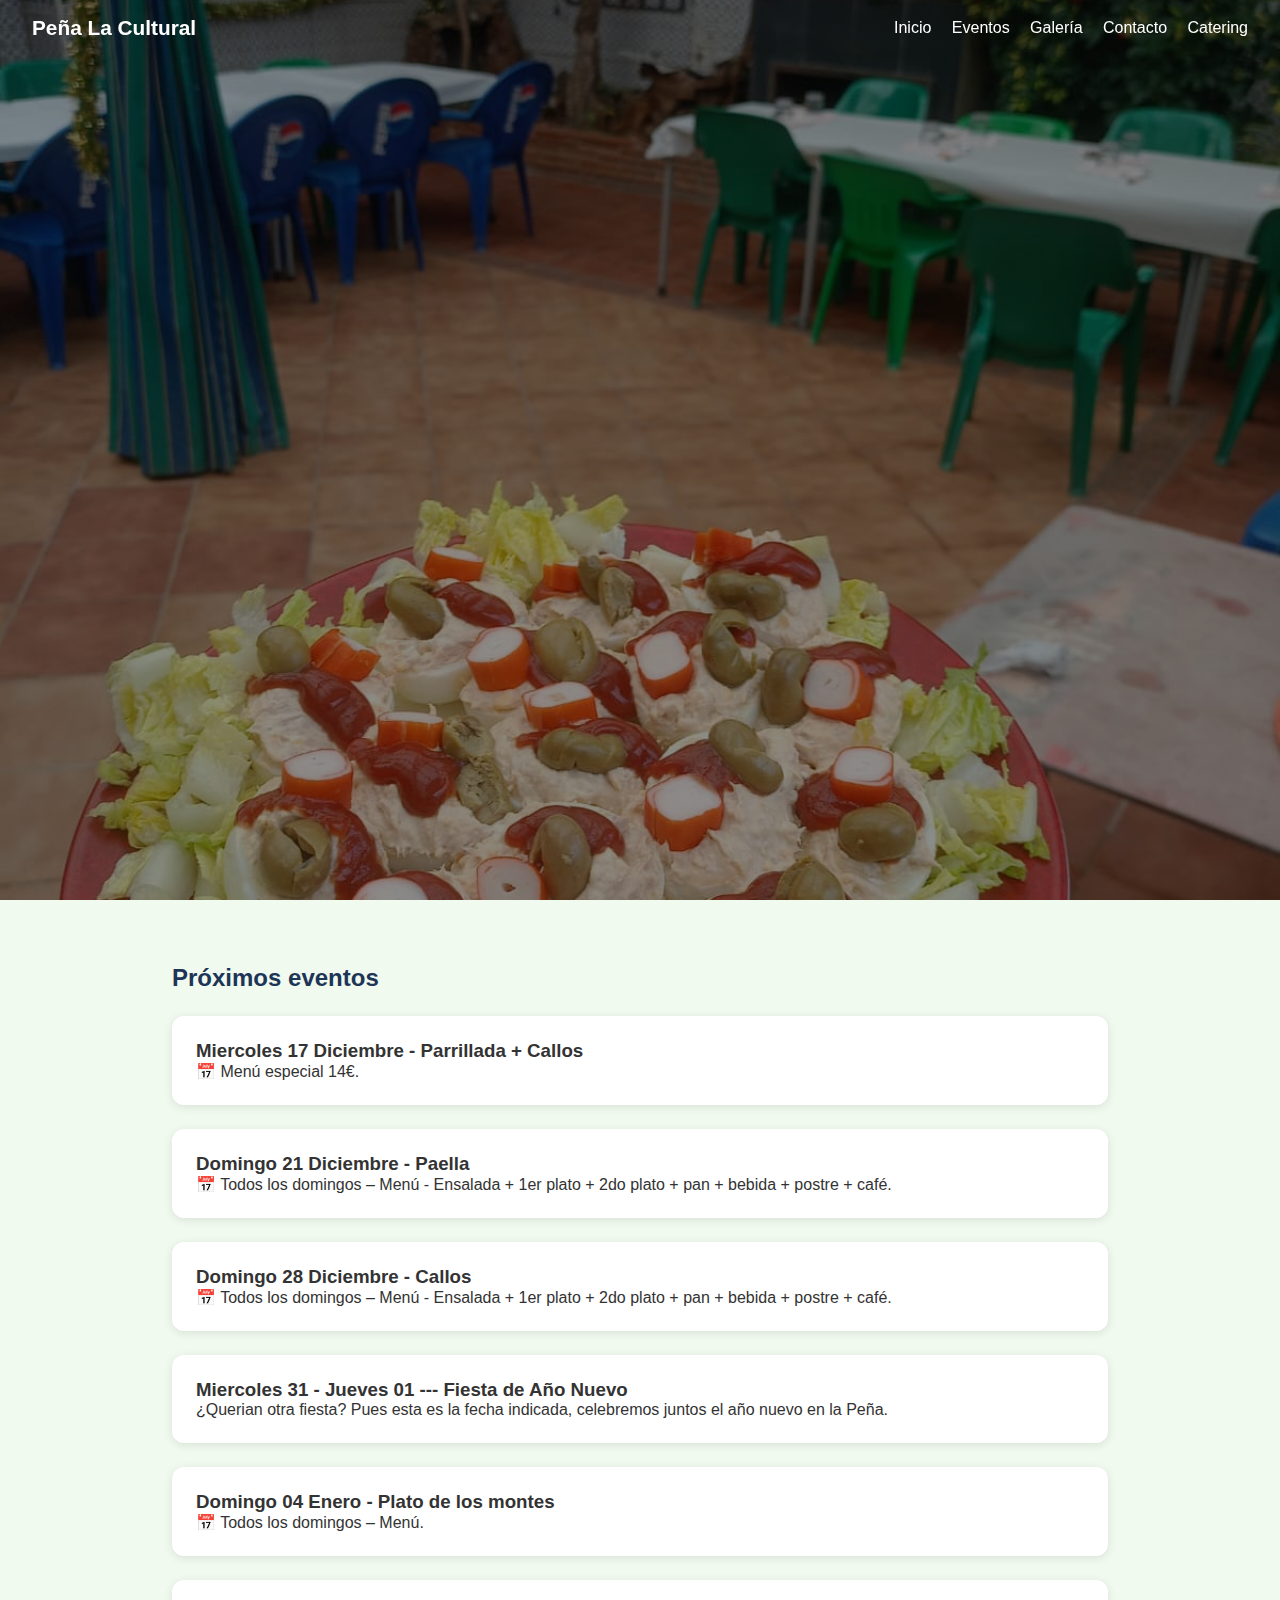
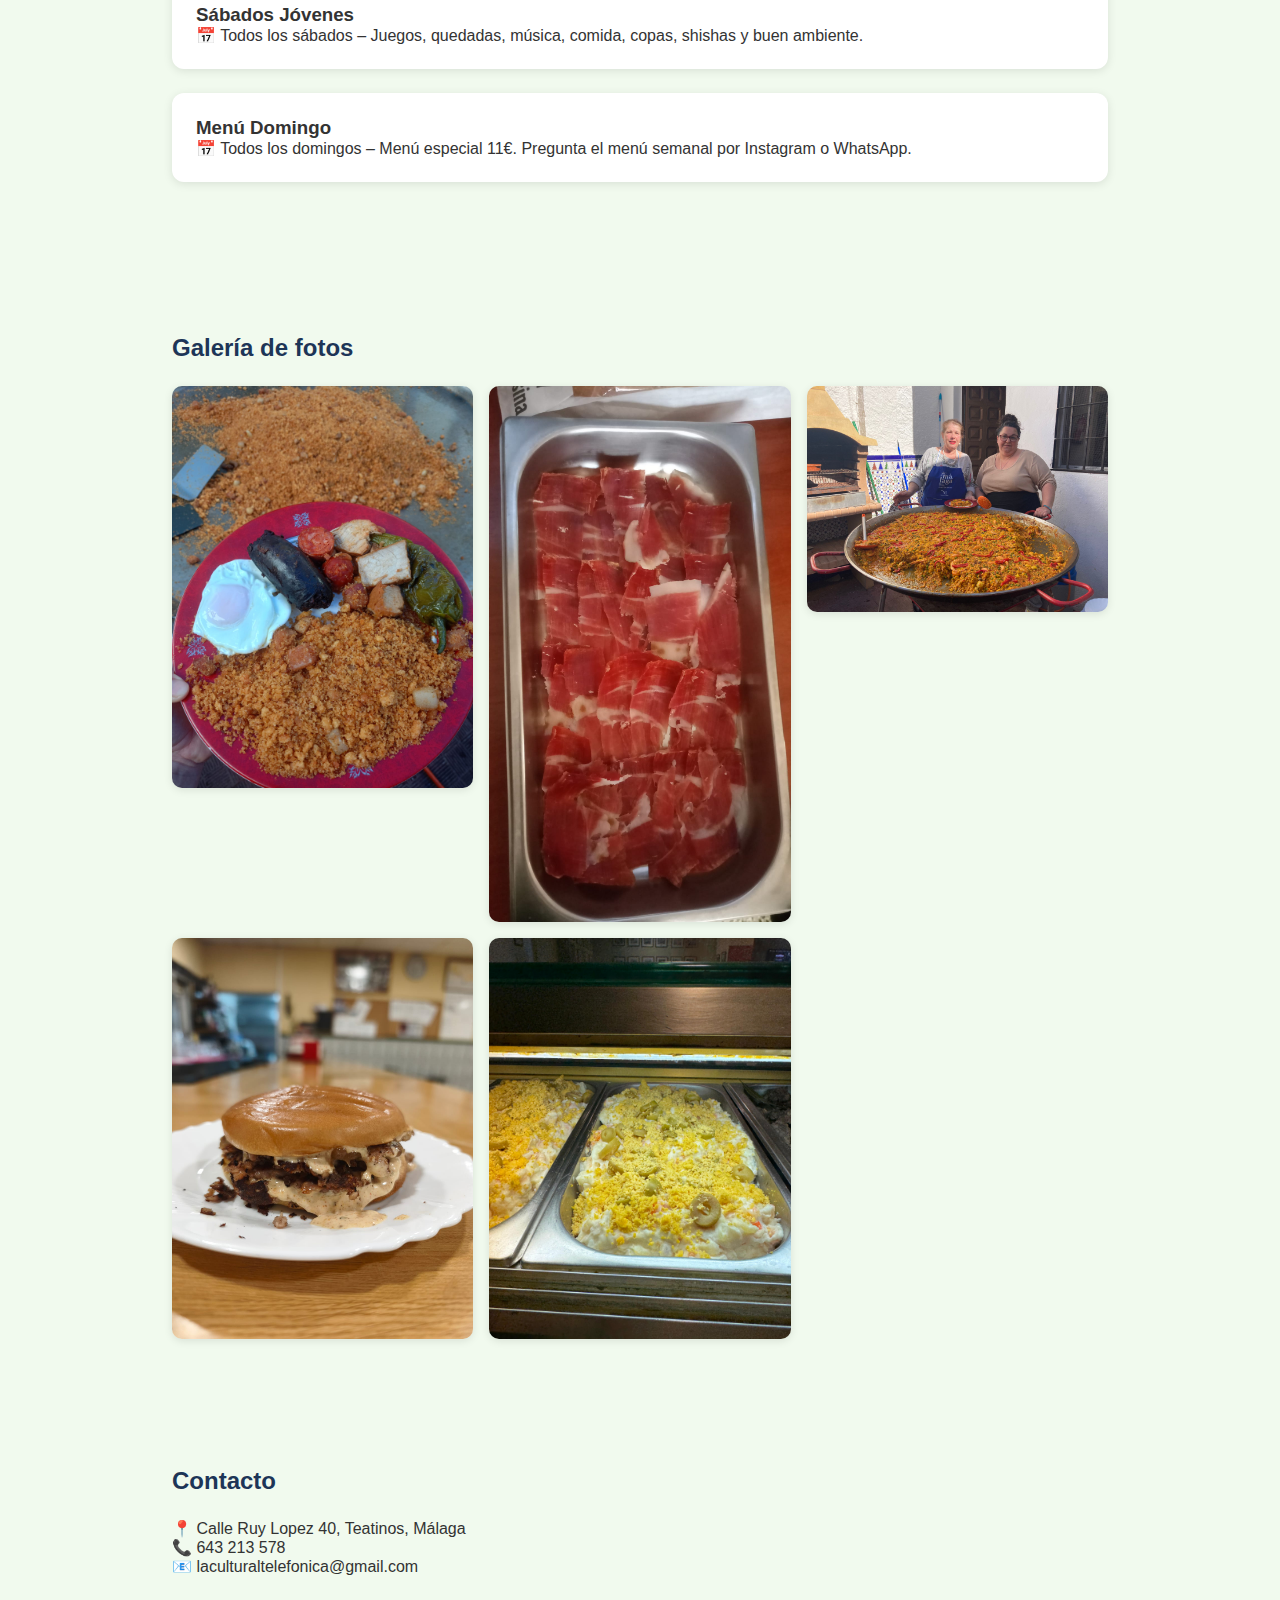
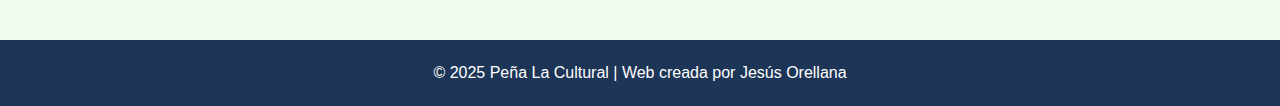
<file: index.html>
<!DOCTYPE html>
<html lang="es">
<head>
  <meta charset="UTF-8" />
  <meta name="viewport" content="width=device-width, initial-scale=1.0" />

  <title>Si buscas un lugar donde comer en Málaga un Domingo | Peña la Cultural | Platos tradicionales | Patio Andaluz | Buena compañía y mucho más</title>
  <meta name="description" content="Peña La Cultural en Málaga: eventos, música, catering y buen ambiente en Teatinos. Sábados Jóvenes, comidas y celebraciones privadas.">

  <link rel="stylesheet" href="style.css" />
  <link rel="icon" href="images/hamburguesa.jpeg" />
</head>

<body>

  <!-- NAVBAR -->
  <header class="navbar" id="navbar">
    <h1 class="logo">Peña La Cultural</h1>
    <nav>
      <a href="#inicio">Inicio</a>
      <a href="#eventos">Eventos</a>
      <a href="#galeria">Galería</a>
      <a href="contactanos.html">Contacto</a>
      <a href="catering.html">Catering</a>
    </nav>
  </header>

  <!-- HERO -->
  <section id="inicio" class="hero">
    <div class="hero-content">
      <h1 class="titulo-amarillo fade-in">Bienvenidos a la Peña La Cultural</h1>
      <p class="fade-in delay-1">
        Un espacio chill en Málaga para eventos, música, comida y buena compañía.
      </p>
      <button class="fade-in delay-2" onclick="scrollToSection('eventos')">
        Ver próximos eventos
      </button>
    </div>
  </section>

  <!-- EVENTOS -->
  <section id="eventos">
    <h2>Próximos eventos</h2>

    <div class="card">
      <h3>Miercoles 17 Diciembre - Parrillada + Callos</h3>
      <p>📅 Menú especial 14€.</p>
    </div>

    <div class="card">
      <h3>Domingo 21 Diciembre - Paella</h3>
      <p>📅 Todos los domingos – Menú - Ensalada + 1er plato + 2do plato + pan + bebida + postre + café.</p>
    </div>

    <div class="card">
      <h3>Domingo 28 Diciembre - Callos</h3>
      <p>📅 Todos los domingos – Menú - Ensalada + 1er plato + 2do plato + pan + bebida + postre + café.</p>
    </div>

    <div class="card">
      <h3>Miercoles 31 - Jueves 01 --- Fiesta de Año Nuevo</h3>
      <p>¿Querian otra fiesta? Pues esta es la fecha indicada, celebremos juntos el año nuevo en la Peña.</p>
    </div>

    <div class="card">
      <h3>Domingo 04 Enero - Plato de los montes</h3>
      <p>📅 Todos los domingos – Menú.</p>
    </div>

    <div class="card">
      <h3>Sábados Jóvenes</h3>
      <p>📅 Todos los sábados – Juegos, quedadas, música, comida, copas, shishas y buen ambiente.</p>
    </div>

    <div class="card">
      <h3>Menú Domingo</h3>
      <p>📅 Todos los domingos – Menú especial 11€. Pregunta el menú semanal por Instagram o WhatsApp.</p>
    </div>

  

  </section>

  <!-- GALERÍA -->
  <section id="galeria">
    <h2>Galería de fotos</h2>

    <div class="galeria-grid">
      <img src="images/migas.jpeg" alt="Catering Málaga migas">
      <img src="images/jamon.jpeg" alt="Catering Málaga jamón">
      <img src="images/paella.jpeg" alt="Catering Málaga paella">
      <img src="images/hamburguesa.jpeg" alt="Catering Málaga hamburguesa">
      <img src="images/ensaladilla.jpeg" alt="Catering Málaga ensaladilla">
    </div>
  </section>

  <!-- CONTACTO -->
  <section id="contacto">
    <h2>Contacto</h2>
    <p>📍 Calle Ruy Lopez 40, Teatinos, Málaga</p>
    <p>📞 643 213 578</p>
    <p>📧 laculturaltelefonica@gmail.com</p>
  </section>

  <!-- FOOTER -->
  <footer>
    <p>© 2025 Peña La Cultural | Web creada por Jesús Orellana</p>
  </footer>

  <script src="script.js"></script>
</body>
</html>
</file>
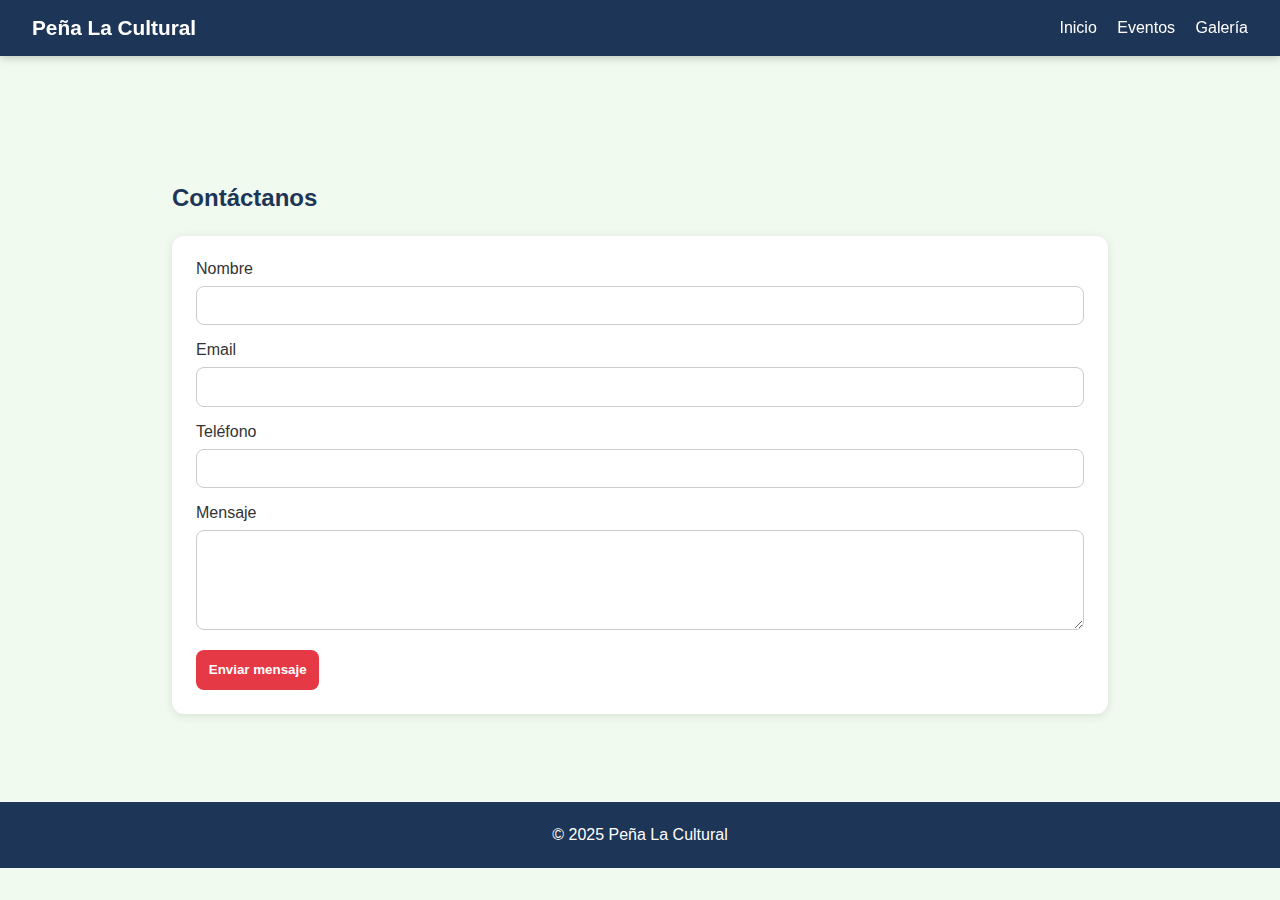
<file: contactanos.html>
<!DOCTYPE html>
<html lang="es">
<head>
  <meta charset="UTF-8">
  <title>Contáctanos | Peña La Cultural</title>
  <meta name="viewport" content="width=device-width, initial-scale=1.0">

  <!-- CSS GLOBAL -->
  <link rel="stylesheet" href="style.css">
</head>

<body>

  <!-- NAVBAR reutilizada -->
  <header class="navbar scrolled">
    <h1 class="logo">Peña La Cultural</h1>
    <nav>
      <a href="index.html">Inicio</a>
      <a href="index.html#eventos">Eventos</a>
      <a href="index.html#galeria">Galería</a>
    </nav>
  </header>

  <!-- FORMULARIO -->
  <section style="margin-top: 120px;">
    <h2>Contáctanos</h2>

    <div class="card">
      <form id="contactForm">

        <label>Nombre</label>
        <input type="text" id="nombre" required>

        <label>Email</label>
        <input type="email" id="email" required>

        <label>Teléfono</label>
        <input type="tel" id="telefono" required>

        <label>Mensaje</label>
        <textarea id="mensaje" rows="5" required></textarea>

        <button type="submit">Enviar mensaje</button>

      </form>
    </div>
  </section>

  <!-- FOOTER -->
  <footer>
    <p>© 2025 Peña La Cultural</p>
  </footer>

  <!-- JS EMBEBIDO -->
  <script>
    document.getElementById("contactForm").addEventListener("submit", function(e) {
      e.preventDefault();

      const nombre = document.getElementById("nombre").value;
      const email = document.getElementById("email").value;
      const telefono = document.getElementById("telefono").value;
      const mensaje = document.getElementById("mensaje").value;

      const texto =
`📩 *Nuevo contacto desde la web*
👤 Nombre: ${nombre}
📧 Email: ${email}
📞 Teléfono: ${telefono}
📝 Mensaje: ${mensaje}`;

      /* WHATSAPP */
      const whatsappURL = `https://wa.me/34643213578?text=${encodeURIComponent(texto)}`;
      window.open(whatsappURL, "_blank");

      /* EMAIL */
      const mailtoURL = `mailto:laculturaltelefonica@gmail.com?subject=Nuevo contacto web&body=${encodeURIComponent(texto)}`;
      window.location.href = mailtoURL;
    });
  </script>

</body>
</html>
</file>
<file: style.css>
:root {
  --color-principal: #e63946;
  --color-secundario: #1d3557;
  --color-fondo: #f1faee;
  --color-texto: #333;
}

/* RESET */
* {
  margin: 0;
  padding: 0;
  box-sizing: border-box;
}

html {
  scroll-behavior: smooth;
}

body {
  font-family: "Poppins", sans-serif;
  background: var(--color-fondo);
  color: var(--color-texto);
}

/* NAVBAR */
.navbar {
  position: fixed;
  top: 0;
  width: 100%;
  z-index: 1000;

  display: flex;
  justify-content: space-between;
  align-items: center;

  padding: 1rem 2rem;
  background: transparent;
  color: white;
  transition: background 0.3s, box-shadow 0.3s;
}

.navbar.scrolled {
  background: var(--color-secundario);
  box-shadow: 0 2px 8px rgba(0,0,0,0.2);
}

.logo {
  font-size: 1.3rem;
}

.navbar nav a {
  color: white;
  text-decoration: none;
  margin-left: 1rem;
  transition: color 0.3s;
}

.navbar nav a:hover {
  color: var(--color-principal);
}

/* ========================= */
/* HERO (PANTALLA COMPLETA) */
/* ========================= */
.hero {
  height: 100vh;
  width: 100%;

  background:
    linear-gradient(rgba(0,0,0,0.45), rgba(0,0,0,0.45)),
    url("./images/espacio.jpeg") center / cover no-repeat;

  display: flex;
  justify-content: center;
  align-items: center;
  text-align: center;

  color: white;
  padding: 2rem;

  /* 🔥 CLAVE: anulamos el estilo de section */
  max-width: none;
  margin: 0;
}

.hero-content {
  max-width: 800px;
}

.titulo-amarillo {
  color: yellow;
  font-size: 3rem;
  margin-bottom: 1rem;
}

.hero p {
  font-size: 1.2rem;
  margin-bottom: 1.5rem;
}

.hero button {
  padding: 0.8rem 1.8rem;
  background: white;
  color: var(--color-principal);
  border: none;
  border-radius: 10px;
  font-weight: bold;
  cursor: pointer;
  transition: transform 0.3s, background 0.3s;
}

.hero button:hover {
  background: #ffd6d6;
  transform: scale(1.05);
}

/* ========================= */
/* SECCIONES NORMALES */
/* ========================= */
section:not(.hero) {
  padding: 4rem 2rem;
  max-width: 1000px;
  margin: auto;
}

h2 {
  color: var(--color-secundario);
  margin-bottom: 1.5rem;
}

/* CARDS */
.card {
  background: white;
  padding: 1.5rem;
  border-radius: 12px;
  margin-bottom: 1.5rem;
  box-shadow: 0 2px 10px rgba(0,0,0,0.1);
}

/* GALERÍA */
.galeria-grid {
  display: grid;
  grid-template-columns: repeat(auto-fit, minmax(250px, 1fr));
  gap: 1rem;
}

.galeria-grid img {
  width: 100%;
  border-radius: 10px;
  box-shadow: 0 2px 8px rgba(0,0,0,0.1);
  transition: transform 0.3s;
}

.galeria-grid img:hover {
  transform: scale(1.05);
}

/* FOOTER */
footer {
  text-align: center;
  padding: 1.5rem;
  background: var(--color-secundario);
  color: white;
}

/* ANIMACIONES */
.fade-in {
  opacity: 0;
  transform: translateY(20px);
  animation: fadeInUp 1s forwards;
}

.delay-1 {
  animation-delay: 0.3s;
}

.delay-2 {
  animation-delay: 0.6s;
}

@keyframes fadeInUp {
  to {
    opacity: 1;
    transform: translateY(0);
  }
}

input, textarea {
  width: 100%;
  padding: 0.7rem;
  margin: 0.5rem 0 1rem;
  border-radius: 8px;
  border: 1px solid #ccc;
  font-family: inherit;
}

form button {
  background: var(--color-principal);
  color: white;
  padding: 0.8rem;
  border: none;
  border-radius: 8px;
  cursor: pointer;
  font-weight: bold;
}
</file>
